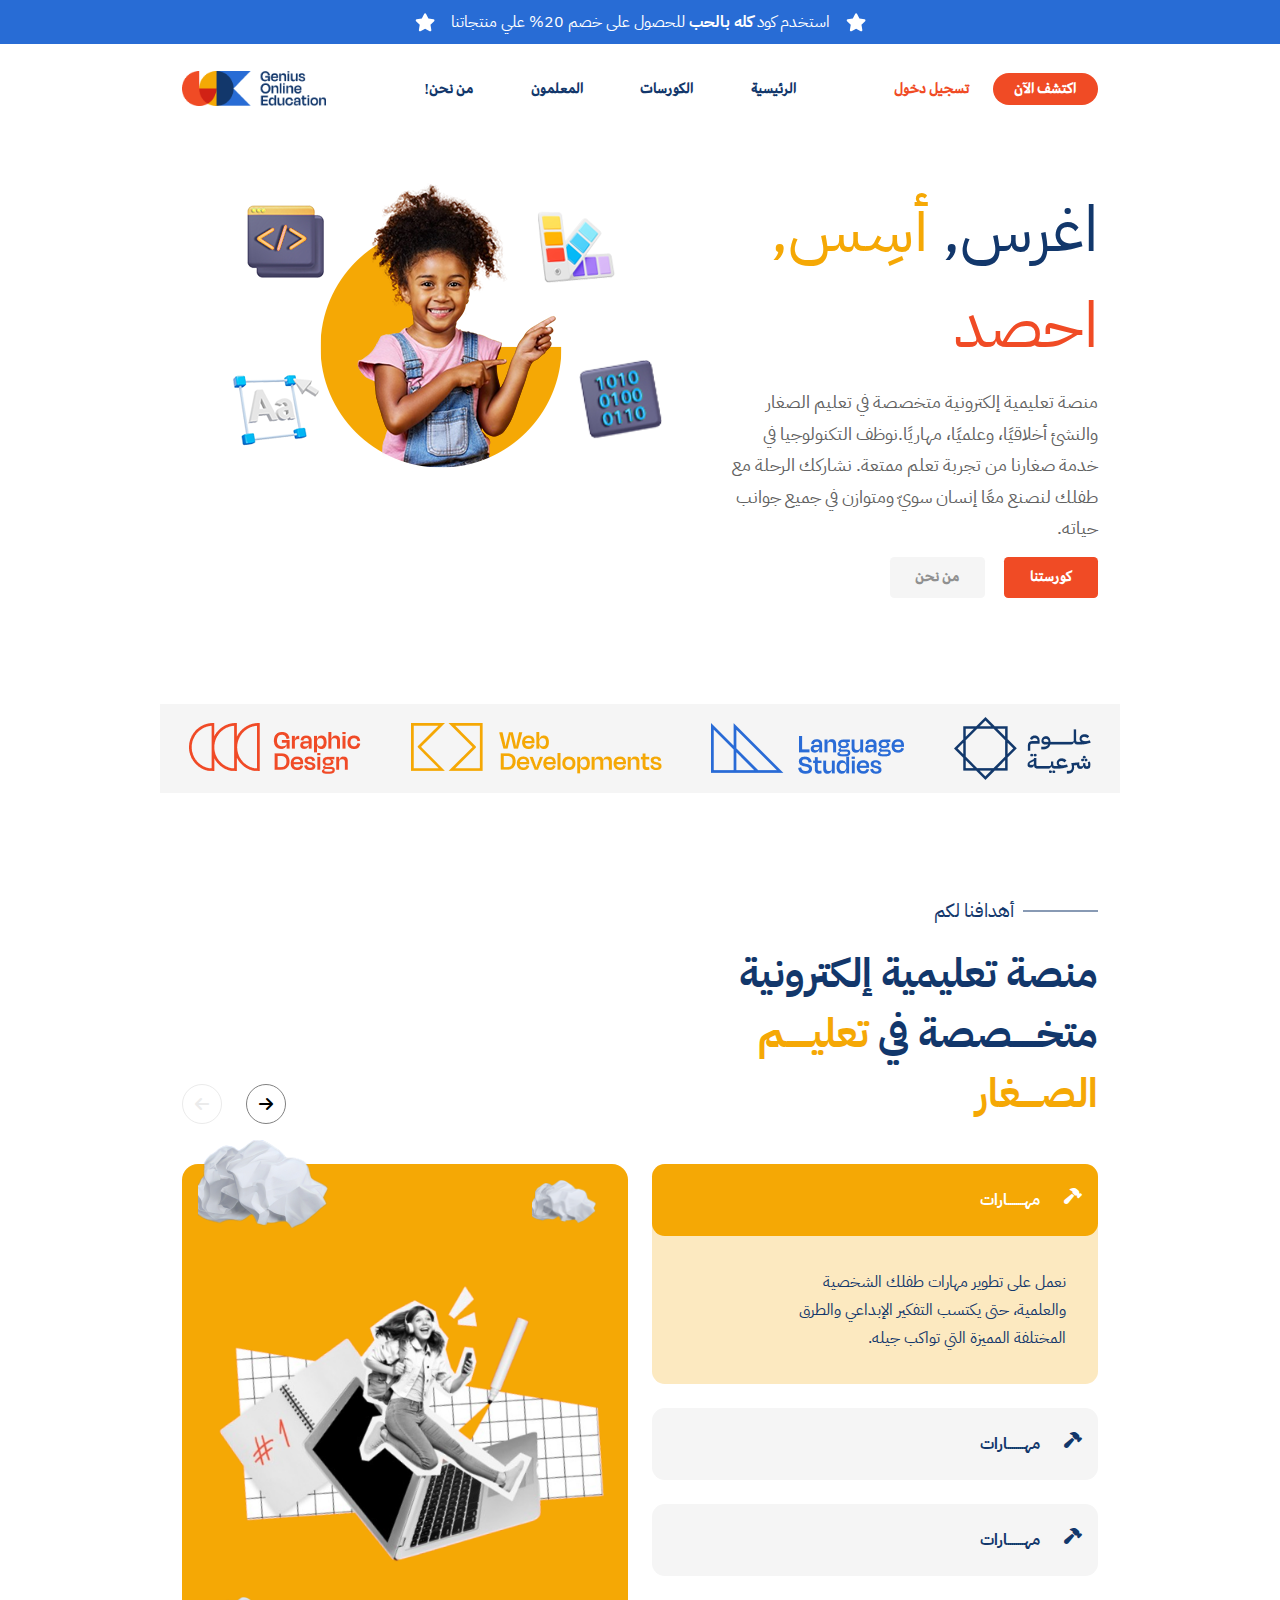
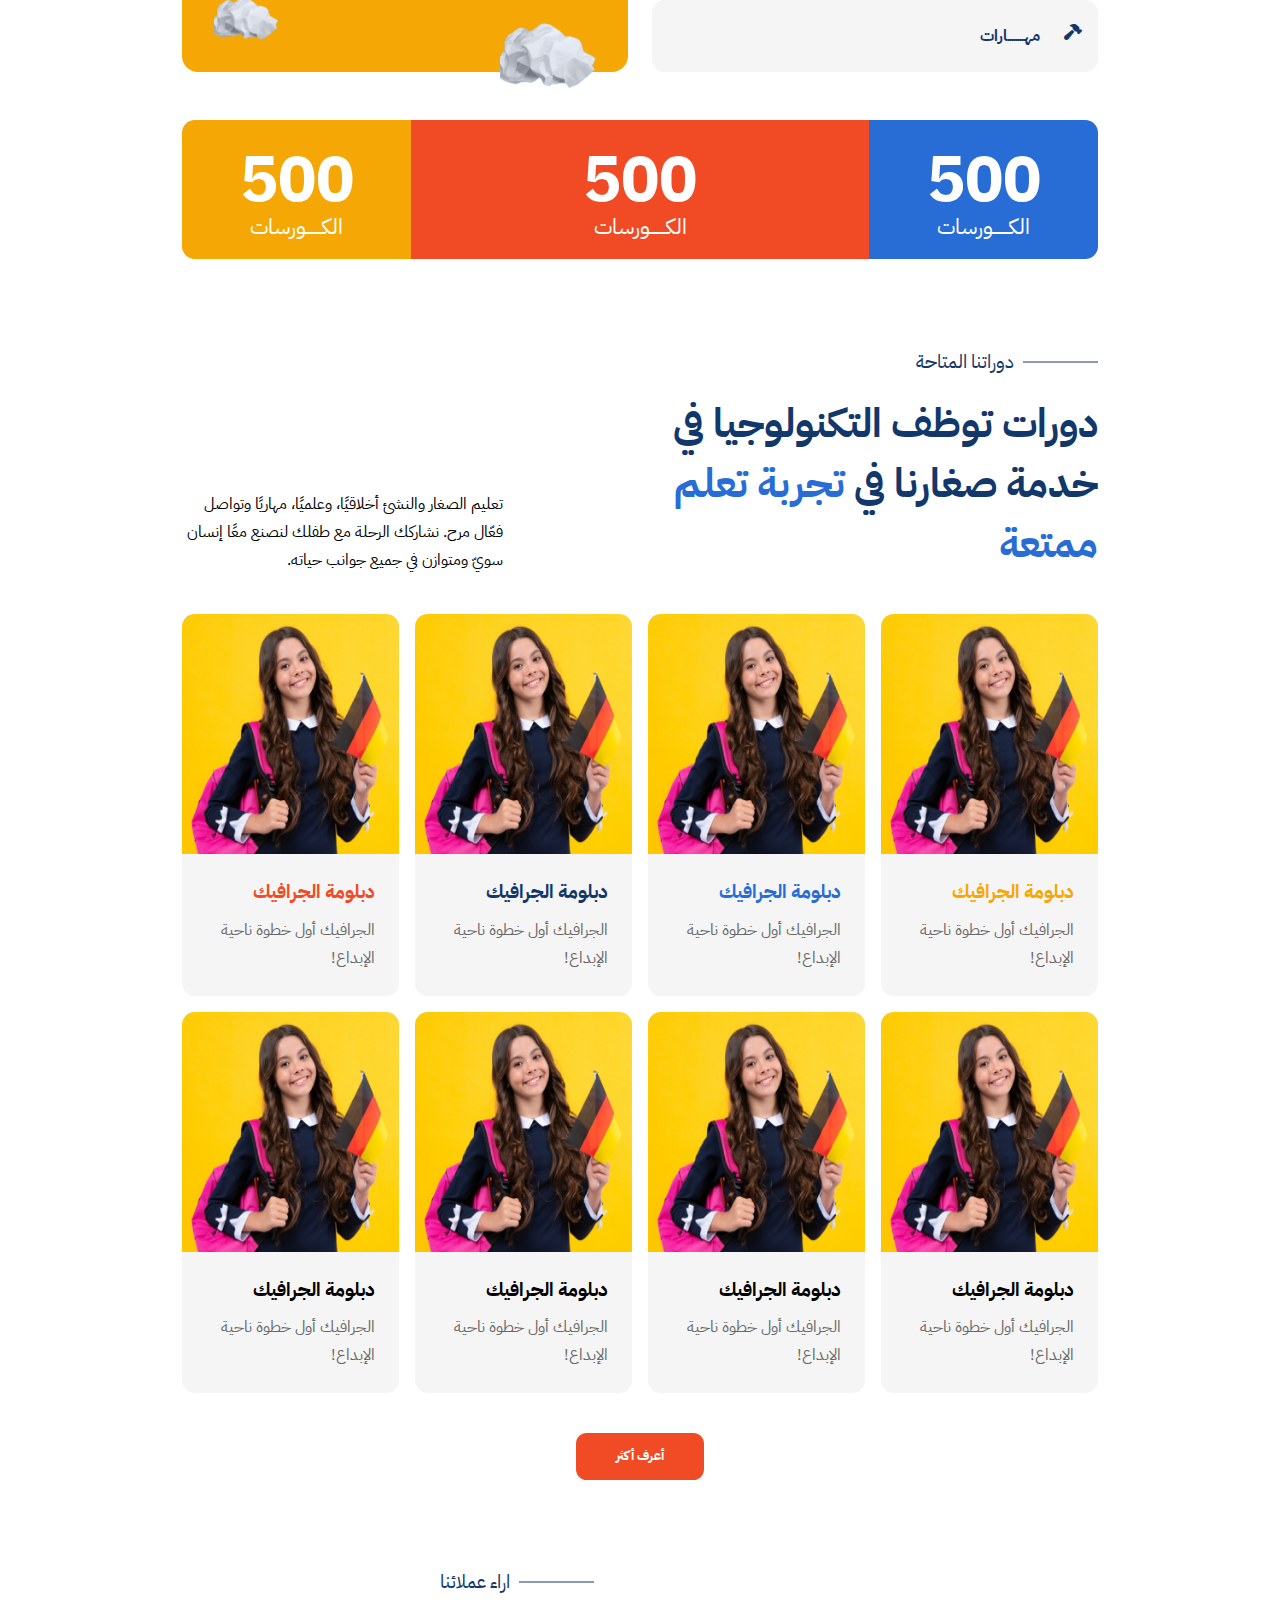
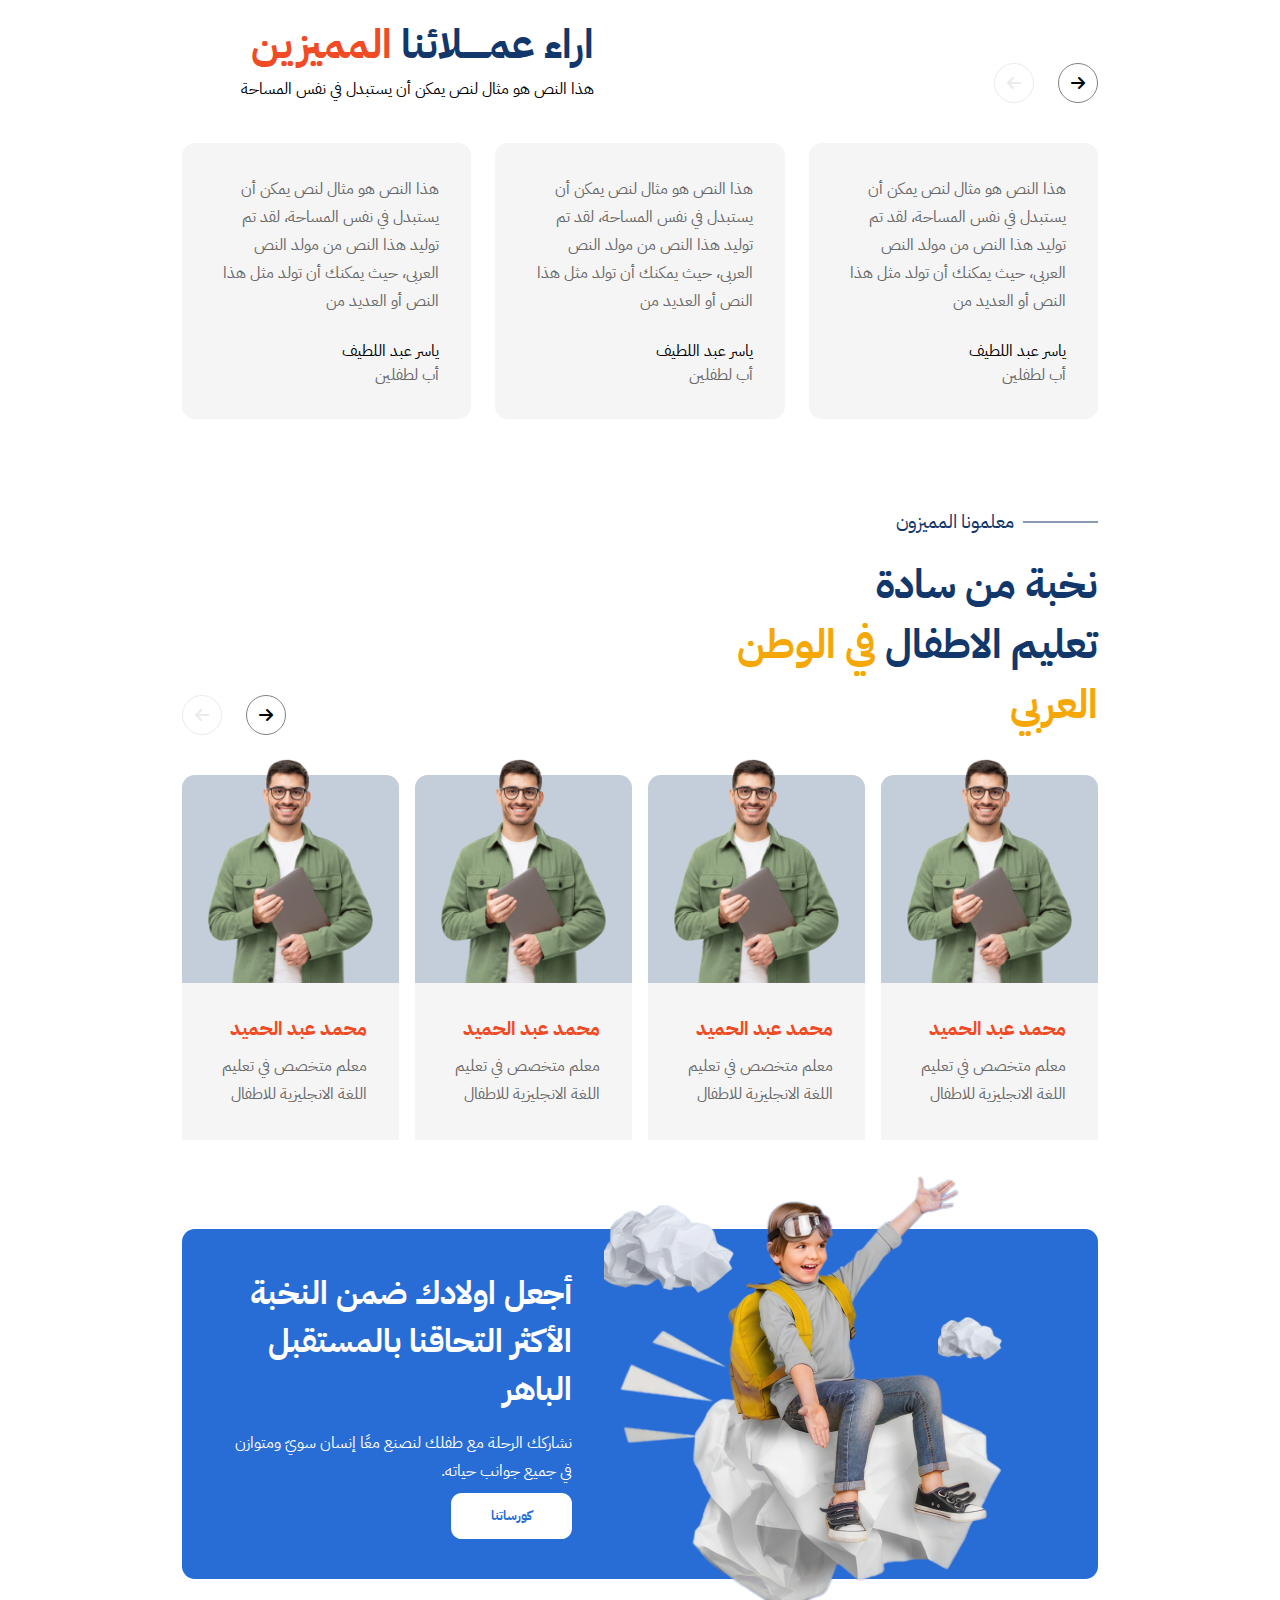
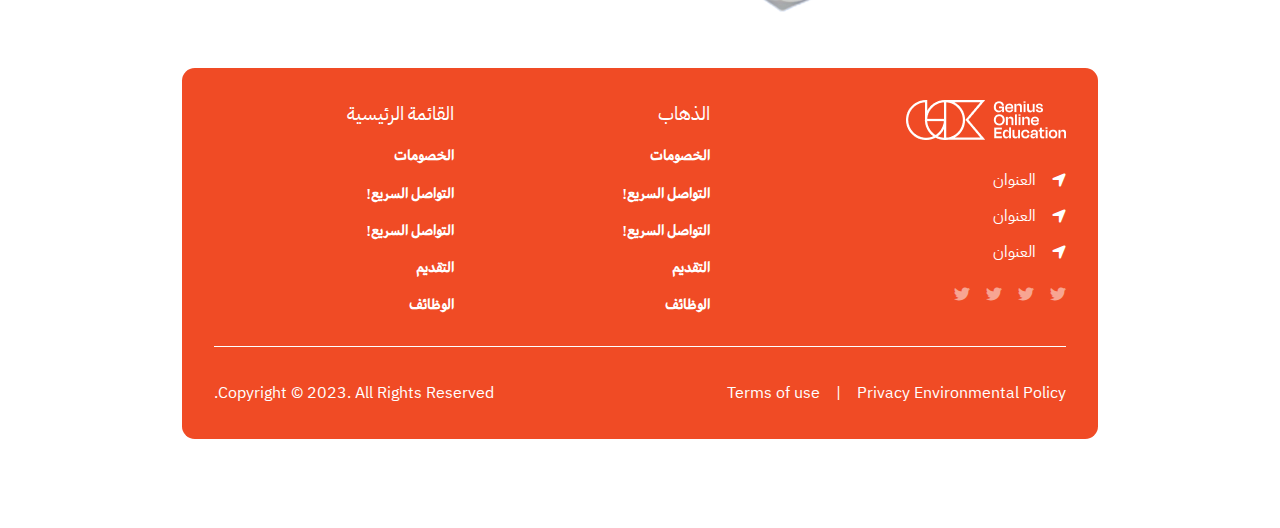
<file: index.html>
<!DOCTYPE html>
<html lang="ar" dir="rtl">
    <head>
        <meta charset="UTF-8" />
        <meta name="viewport" content="width=device-width, initial-scale=1.0" />
        <title>GENIUS Online Education | Home Page</title>
        <link
            rel="stylesheet"
            href="https://cdnjs.cloudflare.com/ajax/libs/font-awesome/6.7.2/css/all.min.css"
            integrity="sha512-Evv84Mr4kqVGRNSgIGL/F/aIDqQb7xQ2vcrdIwxfjThSH8CSR7PBEakCr51Ck+w+/U6swU2Im1vVX0SVk9ABhg=="
            crossorigin="anonymous"
            referrerpolicy="no-referrer" />
        <link rel="preconnect" href="https://fonts.googleapis.com" />
        <link rel="preconnect" href="https://fonts.gstatic.com" crossorigin />
        <link href="https://fonts.googleapis.com/css2?family=IBM+Plex+Sans+Arabic:wght@100;200;300;400;500;600;700&display=swap" rel="stylesheet" />
        <link rel="stylesheet" href="./style/main.css" />
    </head>
    <body>
        <header class="header">
            <div class="topbar">
                <svg width="20" height="19" viewBox="0 0 20 19" fill="none" xmlns="http://www.w3.org/2000/svg">
                    <path
                        d="M9.10547 0.882812C9.52734 0.0390625 10.7227 0.0742188 11.1094 0.882812L13.4297 5.55859L18.5625 6.29688C19.4766 6.4375 19.8281 7.5625 19.1602 8.23047L15.4688 11.8516L16.3477 16.9492C16.4883 17.8633 15.5039 18.5664 14.6953 18.1445L10.125 15.7188L5.51953 18.1445C4.71094 18.5664 3.72656 17.8633 3.86719 16.9492L4.74609 11.8516L1.05469 8.23047C0.386719 7.5625 0.738281 6.4375 1.65234 6.29688L6.82031 5.55859L9.10547 0.882812Z"
                        fill="white" />
                </svg>

                <p>استخدم كود <strong>كله بالحب</strong> للحصول على خصم 20% علي منتجاتنا</p>
                <svg width="20" height="19" viewBox="0 0 20 19" fill="none" xmlns="http://www.w3.org/2000/svg">
                    <path
                        d="M9.10547 0.882812C9.52734 0.0390625 10.7227 0.0742188 11.1094 0.882812L13.4297 5.55859L18.5625 6.29688C19.4766 6.4375 19.8281 7.5625 19.1602 8.23047L15.4688 11.8516L16.3477 16.9492C16.4883 17.8633 15.5039 18.5664 14.6953 18.1445L10.125 15.7188L5.51953 18.1445C4.71094 18.5664 3.72656 17.8633 3.86719 16.9492L4.74609 11.8516L1.05469 8.23047C0.386719 7.5625 0.738281 6.4375 1.65234 6.29688L6.82031 5.55859L9.10547 0.882812Z"
                        fill="white" />
                </svg>
            </div>
            <nav class="navbar">
                <div class="container">
                    <a href="./index.html" class="navbar-logo">
                        <img src="./assets/images/logo.png" alt="GENIUS-logo" />
                    </a>
                    <ul class="navbar-menu">
                        <a href="./index.html">الرئيسية</a>
                        <a href="./courses.html">الكورسات</a>
                        <a href="./teachers.html">المعلمون</a>
                        <a href="./about-us.html">من نحن!</a>
                    </ul>
                    <div class="navbar-btns">
                        <a href=""> اكتشف الآن</a>
                        <a href="">تسجيل دخول</a>
                    </div>
                    <div class="navbar-barIcon">
                        <svg stroke="currentColor" fill="currentColor" stroke-width="0" viewBox="0 0 448 512" height="200px" width="200px" xmlns="http://www.w3.org/2000/svg">
                            <path
                                d="M0 96C0 78.3 14.3 64 32 64l384 0c17.7 0 32 14.3 32 32s-14.3 32-32 32L32 128C14.3 128 0 113.7 0 96zM0 256c0-17.7 14.3-32 32-32l384 0c17.7 0 32 14.3 32 32s-14.3 32-32 32L32 288c-17.7 0-32-14.3-32-32zM448 416c0 17.7-14.3 32-32 32L32 448c-17.7 0-32-14.3-32-32s14.3-32 32-32l384 0c17.7 0 32 14.3 32 32z"></path>
                        </svg>
                    </div>
                </div>
            </nav>
        </header>
        <main>
            <section class="hero-banner">
                <div class="container">
                    <div class="hero-banner-content">
                        <h2><span>اغرس,</span> <span>أسِس,</span> <span>احصد</span></h2>
                        <p>
                            منصة تعليمية إلكترونية متخصصة في تعليم الصغار والنشئ أخلاقيًا، وعلميًا، مهاريًا.نوظف التكنولوجيا في خدمة صغارنا من تجربة تعلم ممتعة. نشاركك الرحلة مع طفلك لنصنع معًا إنسان
                            سويّ ومتوازن في جميع جوانب حياته.
                        </p>
                        <div class="hero-banner-content-btns">
                            <a href="./courses.html">كورستنا</a>
                            <a href="./teachers.html">من نحن</a>
                        </div>
                    </div>
                    <div class="hero-banner-image">
                        <img src="./assets/images/hero-banner.png" alt="hero-banner" />
                    </div>
                </div>
                <div class="hero-banner-brands">
                    <img src="./assets/images/client1.png" alt="" />
                    <img src="./assets/images/client2.png" alt="" />
                    <img src="./assets/images/client3.png" alt="" />
                    <img src="./assets/images/client4.png" alt="" />
                </div>
            </section>
            <section class="goals p-top">
                <div class="container">
                    <div class="section-header-container">
                        <div class="section-header">
                            <h3>أهدافنا لكم</h3>
                            <h2>منصة تعليمية إلكترونية متخــــــصصة في <span>تعليــــــم الصـــــغار</span></h2>
                        </div>
                        <div class="arrows-section">
                            <div class="arrows-section-icon active">
                                <i class="fas fa-arrow-right"></i>
                            </div>
                            <div class="arrows-section-icon">
                                <i class="fas fa-arrow-left"></i>
                            </div>
                        </div>
                    </div>
                    <div class="goals-container-service">
                        <div class="goals-container-service-faqs">
                            <div class="goals-faqs-item active">
                                <div class="goals-faqs-item-header">
                                    <i class="fas fa-hammer"></i>
                                    <h4>مهــــــــارات</h4>
                                </div>
                                <div class="goals-faqs-item-description">
                                    <p>نعمل على تطوير مهارات طفلك الشخصية والعلمية، حتى يكتسب التفكير الإبداعي والطرق المختلفة المميزة التي تواكب جيله.</p>
                                </div>
                            </div>
                            <div class="goals-faqs-item">
                                <div class="goals-faqs-item-header">
                                    <i class="fas fa-hammer"></i>
                                    <h4>مهــــــــارات</h4>
                                </div>
                                <div class="goals-faqs-item-description">
                                    <p>نعمل على تطوير مهارات طفلك الشخصية والعلمية، حتى يكتسب التفكير الإبداعي والطرق المختلفة المميزة التي تواكب جيله.</p>
                                </div>
                            </div>
                            <div class="goals-faqs-item">
                                <div class="goals-faqs-item-header">
                                    <i class="fas fa-hammer"></i>
                                    <h4>مهــــــــارات</h4>
                                </div>
                                <div class="goals-faqs-item-description">
                                    <p>نعمل على تطوير مهارات طفلك الشخصية والعلمية، حتى يكتسب التفكير الإبداعي والطرق المختلفة المميزة التي تواكب جيله.</p>
                                </div>
                            </div>
                            <div class="goals-faqs-item">
                                <div class="goals-faqs-item-header">
                                    <i class="fas fa-hammer"></i>
                                    <h4>مهــــــــارات</h4>
                                </div>
                                <div class="goals-faqs-item-description">
                                    <p>نعمل على تطوير مهارات طفلك الشخصية والعلمية، حتى يكتسب التفكير الإبداعي والطرق المختلفة المميزة التي تواكب جيله.</p>
                                </div>
                            </div>
                        </div>
                        <div class="goals-container-service-image">
                            <img src="./assets/images/paper.png" alt="paper-image">
                            <img src="./assets/images/paper.png" alt="paper-image">
                            <img src="./assets/images/paper.png" alt="paper-image">
                            <img src="./assets/images/paper.png" alt="paper-image">
                            <img class="goals-image" src="./assets/images/goals.png" alt="goals-image" />
                        </div>
                    </div>
                    <div class="goals-results-container">
                        <div class="results">
                            <span>500</span>
                            <h5>الكــــــــورسات</h5>
                        </div>
                        <div class="results">
                            <span>500</span>
                            <h5>الكــــــــورسات</h5>
                        </div>
                        <div class="results">
                            <span>500</span>
                            <h5>الكــــــــورسات</h5>
                        </div>
                    </div>
                </div>
            </section>
            <section class="courses p-top">
                <div class="container">
                    <div class="section-header-container">
                        <div class="section-header">
                            <h3>دوراتنا المتاحة</h3>
                            <h2> دورات توظف التكنولوجيا في خدمة صغارنا في<span> تجربة تعلم ممتعة</span></h2>
                        </div>
                        <div class="section-header-description">
                            <p>تعليم الصغار والنشئ أخلاقيًا، وعلميًا، مهاريًا وتواصل فعّال مرح. نشاركك الرحلة مع طفلك لنصنع معًا إنسان سويّ ومتوازن في
                            جميع جوانب حياته.</p>
                        </div>
                    </div>
                    <div class="courses-container-cards">
                        <div class="course-card">
                            <div class="course-image">
                                <img src="./assets/images/card1.png" alt="course-image">
                            </div>
                            <div class="course-content">
                                <h3 class="yellow-color">دبلومة الجرافيك</h3>
                                <p>الجرافيك أول خطوة ناحية الإبداع!</p>
                            </div>
                        </div>
                        <div class="course-card">
                            <div class="course-image">
                                <img src="./assets/images/card1.png" alt="course-image">
                            </div>
                            <div class="course-content">
                                <h3 class="blue-color">دبلومة الجرافيك</h3>
                                <p>الجرافيك أول خطوة ناحية الإبداع!</p>
                            </div>
                        </div>
                        <div class="course-card">
                            <div class="course-image">
                                <img src="./assets/images/card1.png" alt="course-image">
                            </div>
                            <div class="course-content">
                                <h3 class="primary-color">دبلومة الجرافيك</h3>
                                <p>الجرافيك أول خطوة ناحية الإبداع!</p>
                            </div>
                        </div>
                        <div class="course-card">
                            <div class="course-image">
                                <img src="./assets/images/card1.png" alt="course-image">
                            </div>
                            <div class="course-content">
                                <h3 class="orange-color">دبلومة الجرافيك</h3>
                                <p>الجرافيك أول خطوة ناحية الإبداع!</p>
                            </div>
                        </div>
                        <div class="course-card">
                            <div class="course-image">
                                <img src="./assets/images/card1.png" alt="course-image">
                            </div>
                            <div class="course-content">
                                <h3>دبلومة الجرافيك</h3>
                                <p>الجرافيك أول خطوة ناحية الإبداع!</p>
                            </div>
                        </div>
                        <div class="course-card">
                            <div class="course-image">
                                <img src="./assets/images/card1.png" alt="course-image">
                            </div>
                            <div class="course-content">
                                <h3>دبلومة الجرافيك</h3>
                                <p>الجرافيك أول خطوة ناحية الإبداع!</p>
                            </div>
                        </div>
                        <div class="course-card">
                            <div class="course-image">
                                <img src="./assets/images/card1.png" alt="course-image">
                            </div>
                            <div class="course-content">
                                <h3>دبلومة الجرافيك</h3>
                                <p>الجرافيك أول خطوة ناحية الإبداع!</p>
                            </div>
                        </div>
                        <div class="course-card">
                            <div class="course-image">
                                <img src="./assets/images/card1.png" alt="course-image">
                            </div>
                            <div class="course-content">
                                <h3>دبلومة الجرافيك</h3>
                                <p>الجرافيك أول خطوة ناحية الإبداع!</p>
                            </div>
                        </div>
                    </div>
                    <div class="courses-btn">
                        <button class="">أعرف أكثر</button>
                    </div>
                </div>
            </section>
            <section class="testmoinal p-top">
                <div class="container">
                    <div class="section-header-container">
                        <div class="arrows-section">
                            <div class="arrows-section-icon active">
                                <i class="fas fa-arrow-right"></i>
                            </div>
                            <div class="arrows-section-icon">
                                <i class="fas fa-arrow-left"></i>
                            </div>
                        </div>
                        <div class="section-header">
                            <h3> اراء عملائنا</h3>
                            <h2>اراء عمــــــلائنا<span class="orange-color"> المميزين</span></h2>
                            <p>هذا النص هو مثال لنص يمكن أن يستبدل في نفس المساحة</p>
                        </div>
                    </div>
                    <div class="testmoinal-container">
                        <div class="testmoinal-card">
                            <p>هذا النص هو مثال لنص يمكن أن يستبدل في نفس المساحة، لقد تم توليد هذا النص من مولد النص العربى، حيث يمكنك أن تولد مثل هذا
                            النص أو العديد من</p>
                            <div class="testmoinal-card-client">
                                <h4>ياسر عبد اللطيف</h4>
                                <span>أب لطفلين</span>
                            </div>
                        </div>
                        <div class="testmoinal-card">
                            <p>هذا النص هو مثال لنص يمكن أن يستبدل في نفس المساحة، لقد تم توليد هذا النص من مولد النص العربى، حيث يمكنك أن تولد مثل هذا
                            النص أو العديد من</p>
                            <div class="testmoinal-card-client">
                                <h4>ياسر عبد اللطيف</h4>
                                <span>أب لطفلين</span>
                            </div>
                        </div>
                        <div class="testmoinal-card">
                            <p>هذا النص هو مثال لنص يمكن أن يستبدل في نفس المساحة، لقد تم توليد هذا النص من مولد النص العربى، حيث يمكنك أن تولد مثل هذا
                            النص أو العديد من</p>
                            <div class="testmoinal-card-client">
                                <h4>ياسر عبد اللطيف</h4>
                                <span>أب لطفلين</span>
                            </div>
                        </div>
                    </div>
                </div>
            </section>
            <section class="instructors p-top">
                <div class="container">
                    <div class="section-header-container">
                        <div class="section-header">
                            <h3>معلمونا المميزون</h3>
                            <h2> نخبة من سادة <br> تعليم الاطفال <span> في الوطن العربي</span></h2>
                        </div>
                        <div class="arrows-section">
                            <div class="arrows-section-icon active">
                                <i class="fas fa-arrow-right"></i>
                            </div>
                            <div class="arrows-section-icon">
                                <i class="fas fa-arrow-left"></i>
                            </div>
                        </div>
                    </div>
                    <div class="instructors-container">
                        <div class="instructor-card">
                            <div class="instructors-image">
                                <img src="./assets/images/instructor.png" alt="instructors-image">
                            </div>
                            <div class="instructors-content">
                                <h3 class="orange-color">محمد عبد الحميد</h3>
                                <p>معلم متخصص في تعليم اللغة الانجليزية للاطفال</p>
                            </div>
                        </div>
                        <div class="instructor-card">
                            <div class="instructors-image">
                                <img src="./assets/images/instructor.png" alt="instructors-image">
                            </div>
                            <div class="instructors-content">
                                <h3 class="orange-color">محمد عبد الحميد</h3>
                                <p>معلم متخصص في تعليم اللغة الانجليزية للاطفال</p>
                            </div>
                        </div>
                        <div class="instructor-card">
                            <div class="instructors-image">
                                <img src="./assets/images/instructor.png" alt="instructors-image">
                            </div>
                            <div class="instructors-content">
                                <h3 class="orange-color">محمد عبد الحميد</h3>
                                <p>معلم متخصص في تعليم اللغة الانجليزية للاطفال</p>
                            </div>
                        </div>
                        <div class="instructor-card">
                            <div class="instructors-image">
                                <img src="./assets/images/instructor.png" alt="instructors-image">
                            </div>
                            <div class="instructors-content">
                                <h3 class="orange-color">محمد عبد الحميد</h3>
                                <p>معلم متخصص في تعليم اللغة الانجليزية للاطفال</p>
                            </div>
                        </div>
                    </div>
                </div>
            </section>
            <section class="ads p-top">
                <div class="container">
                    <div class="ads-container">
                        <div class="ads-image">
                            <img class="ads-arrow" src="./assets/images/arrow.png" alt="ads-banner">
                            <img class="ads-paper" src="./assets/images/paper.png" alt="ads-banner">
                            <img class="ads-paper" src="./assets/images/paper.png" alt="ads-banner">
                            <img src="./assets/images/ads-banner.png" alt="ads-banner">
                        </div>
                        <div class="ads-content">
                            <h3>أجعل اولادك ضمن النخبة الأكثر
                            التحاقنا بالمستقبل الباهر</h3>
                            <p>نشاركك الرحلة مع طفلك لنصنع معًا إنسان سويّ ومتوازن
                            في جميع جوانب حياته. </p>
                            <button>كورساتنا</button>
                        </div>
                    </div>
                </div>
            </section>
        </main>
        <footer class="footer py">
            <div class="container">
                <div class="footer-container">
                    <div class="footer-top">
                        <div class="footer-top-logo">
                            <div class="footer-logo">
                                <img src="./assets/images/logo2.png" alt="logo2">
                            </div>
                            <div class="footer-contact">
                                <p>
                                    <i class="fas fa-location-arrow"></i>
                                    <span>العنوان</span>
                                </p>
                                <p>
                                    <i class="fas fa-location-arrow"></i>
                                    <span>العنوان</span>
                                </p>
                                <p>
                                    <i class="fas fa-location-arrow"></i>
                                    <span>العنوان</span>
                                </p>
                            </div>
                            <div class="footer-social">
                                <i class="fab fa-twitter"></i>
                                <i class="fab fa-twitter"></i>
                                <i class="fab fa-twitter"></i>
                                <i class="fab fa-twitter"></i>
                            </div>
                        </div>
                        <div class="footer-top-links">
                            <h3>الذهاب</h3>
                            <a href="#">الخصومات</a>
                            <a href="#">التواصل السريع!</a>
                            <a href="#">التواصل السريع!</a>
                            <a href="#">التقديم</a>
                            <a href="#">الوظائف</a>
                        </div>
                        <div class="footer-top-links">
                            <h3>القائمة الرئيسية</h3>
                            <a href="#">الخصومات</a>
                            <a href="#">التواصل السريع!</a>
                            <a href="#">التواصل السريع!</a>
                            <a href="#">التقديم</a>
                            <a href="#">الوظائف</a>
                        </div>
                    </div>
                    <div class="footer-bottom">
                        <div class="footer-bottom-terms">
                            <p>Privacy Environmental Policy</p>
                            <span>|</span>
                            <p>Terms of use</p>
                        </div>
                        <p>Copyright © 2023. All Rights Reserved.</p>
                    </div>
                </div>
            </div>
        </footer>
    </body>
</html>
</file>
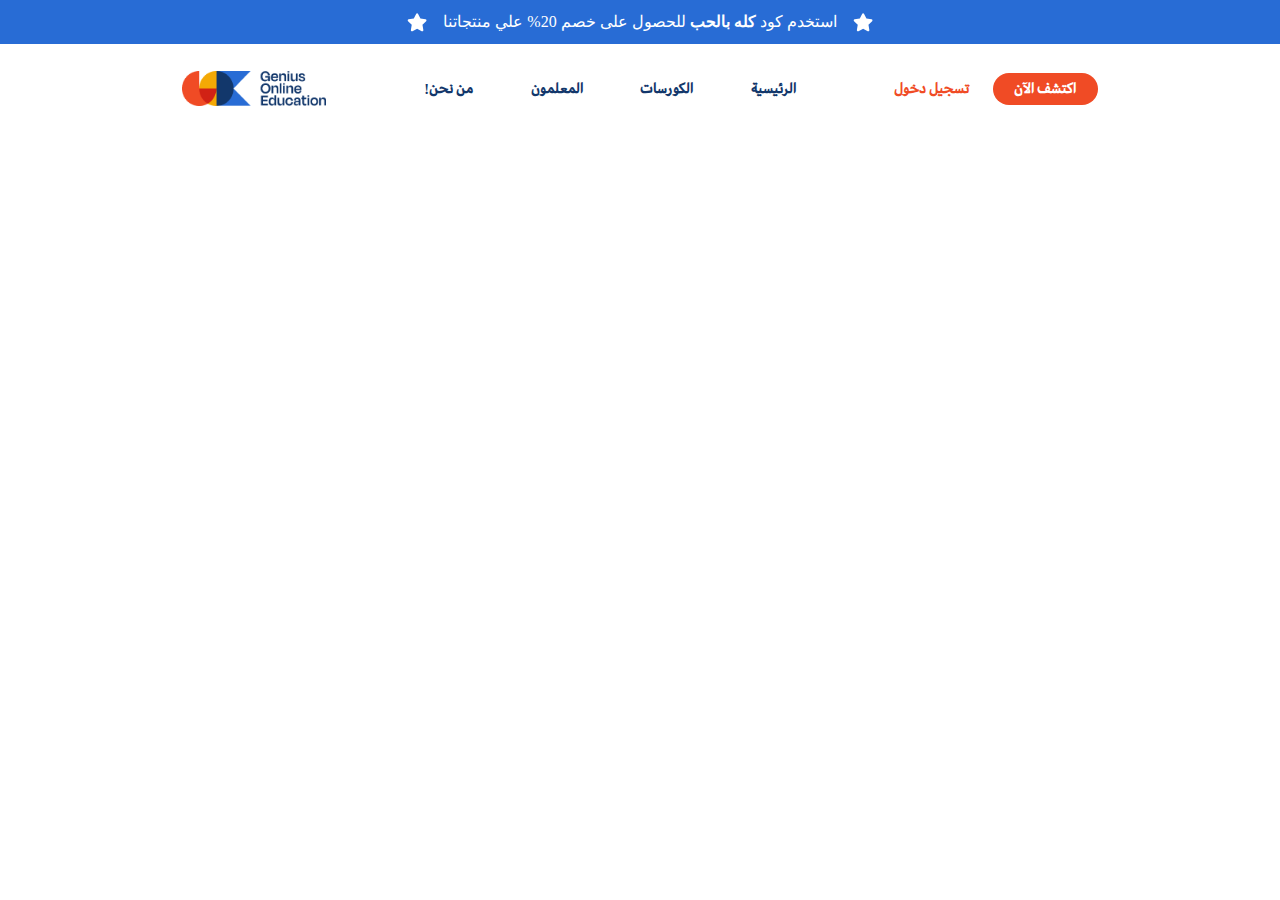
<file: about-us.html>
<!DOCTYPE html>
<html lang="ar" dir="rtl">
<head>
    <meta charset="UTF-8">
    <meta name="viewport" content="width=device-width, initial-scale=1.0">
    <title>Document</title>
    <link rel="stylesheet" href="./style/main.css">
</head>
<body>
    <header class="header">
        <div class="topbar">
            <svg width="20" height="19" viewBox="0 0 20 19" fill="none" xmlns="http://www.w3.org/2000/svg">
                <path
                    d="M9.10547 0.882812C9.52734 0.0390625 10.7227 0.0742188 11.1094 0.882812L13.4297 5.55859L18.5625 6.29688C19.4766 6.4375 19.8281 7.5625 19.1602 8.23047L15.4688 11.8516L16.3477 16.9492C16.4883 17.8633 15.5039 18.5664 14.6953 18.1445L10.125 15.7188L5.51953 18.1445C4.71094 18.5664 3.72656 17.8633 3.86719 16.9492L4.74609 11.8516L1.05469 8.23047C0.386719 7.5625 0.738281 6.4375 1.65234 6.29688L6.82031 5.55859L9.10547 0.882812Z"
                    fill="white" />
            </svg>
    
            <p>استخدم كود <strong>كله بالحب</strong> للحصول على خصم 20% علي منتجاتنا</p>
            <svg width="20" height="19" viewBox="0 0 20 19" fill="none" xmlns="http://www.w3.org/2000/svg">
                <path
                    d="M9.10547 0.882812C9.52734 0.0390625 10.7227 0.0742188 11.1094 0.882812L13.4297 5.55859L18.5625 6.29688C19.4766 6.4375 19.8281 7.5625 19.1602 8.23047L15.4688 11.8516L16.3477 16.9492C16.4883 17.8633 15.5039 18.5664 14.6953 18.1445L10.125 15.7188L5.51953 18.1445C4.71094 18.5664 3.72656 17.8633 3.86719 16.9492L4.74609 11.8516L1.05469 8.23047C0.386719 7.5625 0.738281 6.4375 1.65234 6.29688L6.82031 5.55859L9.10547 0.882812Z"
                    fill="white" />
            </svg>
        </div>
        <nav class="navbar">
            <div class="container">
                <a href="./index.html" class="navbar-logo">
                    <img src="./assets/images/logo.png" alt="GENIUS-logo">
                </a>
                <ul class="navbar-menu">
                    <a href="./index.html">الرئيسية</a>
                    <a href="./courses.html">الكورسات</a>
                    <a href="./teachers.html">المعلمون</a>
                    <a href="./about-us.html">من نحن!</a>
                </ul>
                <div class="navbar-btns">
                    <a href=""> اكتشف الآن</a>
                    <a href="">تسجيل دخول</a>
                </div>
                <div class="navbar-barIcon">
                    <svg stroke="currentColor" fill="currentColor" stroke-width="0" viewBox="0 0 448 512" height="200px"
                        width="200px" xmlns="http://www.w3.org/2000/svg">
                        <path
                            d="M0 96C0 78.3 14.3 64 32 64l384 0c17.7 0 32 14.3 32 32s-14.3 32-32 32L32 128C14.3 128 0 113.7 0 96zM0 256c0-17.7 14.3-32 32-32l384 0c17.7 0 32 14.3 32 32s-14.3 32-32 32L32 288c-17.7 0-32-14.3-32-32zM448 416c0 17.7-14.3 32-32 32L32 448c-17.7 0-32-14.3-32-32s14.3-32 32-32l384 0c17.7 0 32 14.3 32 32z">
                        </path>
                    </svg>
                </div>
            </div>
        </nav>
    </header>
    
</body>
</html>
</file>
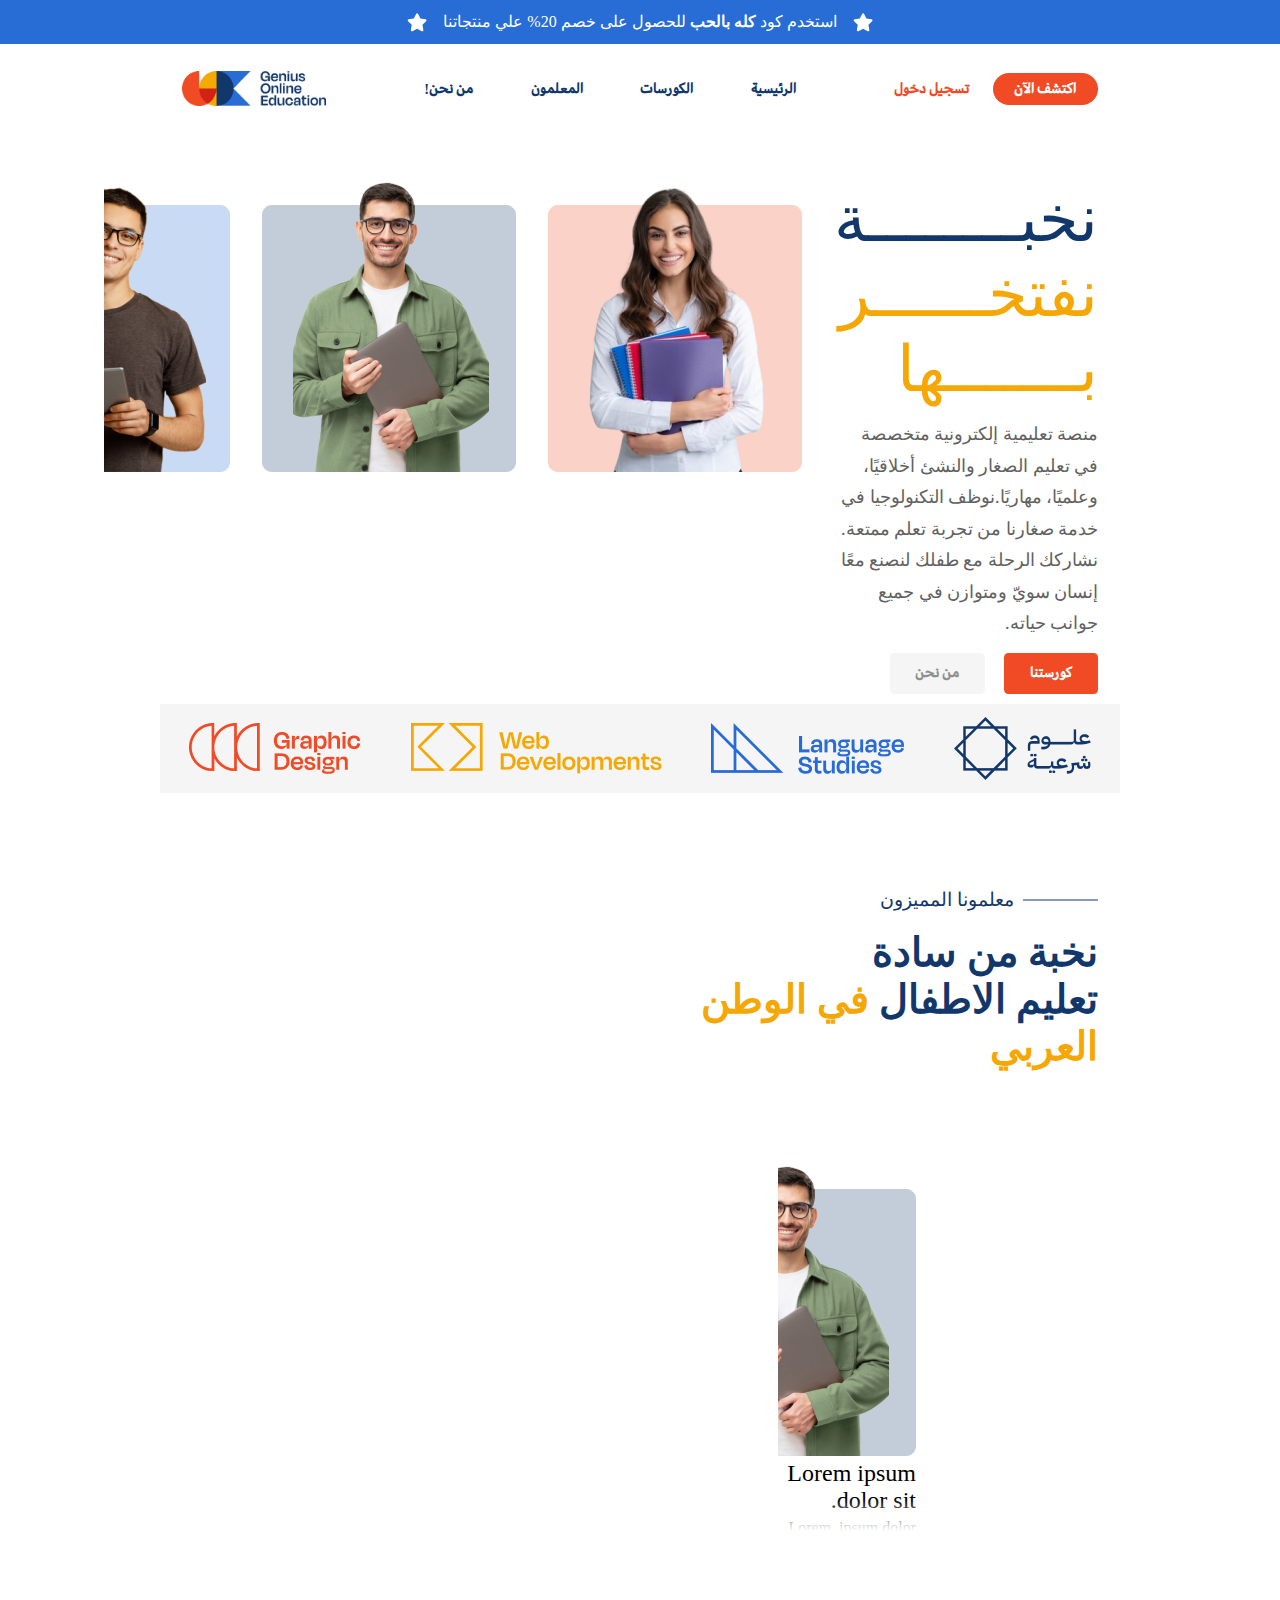
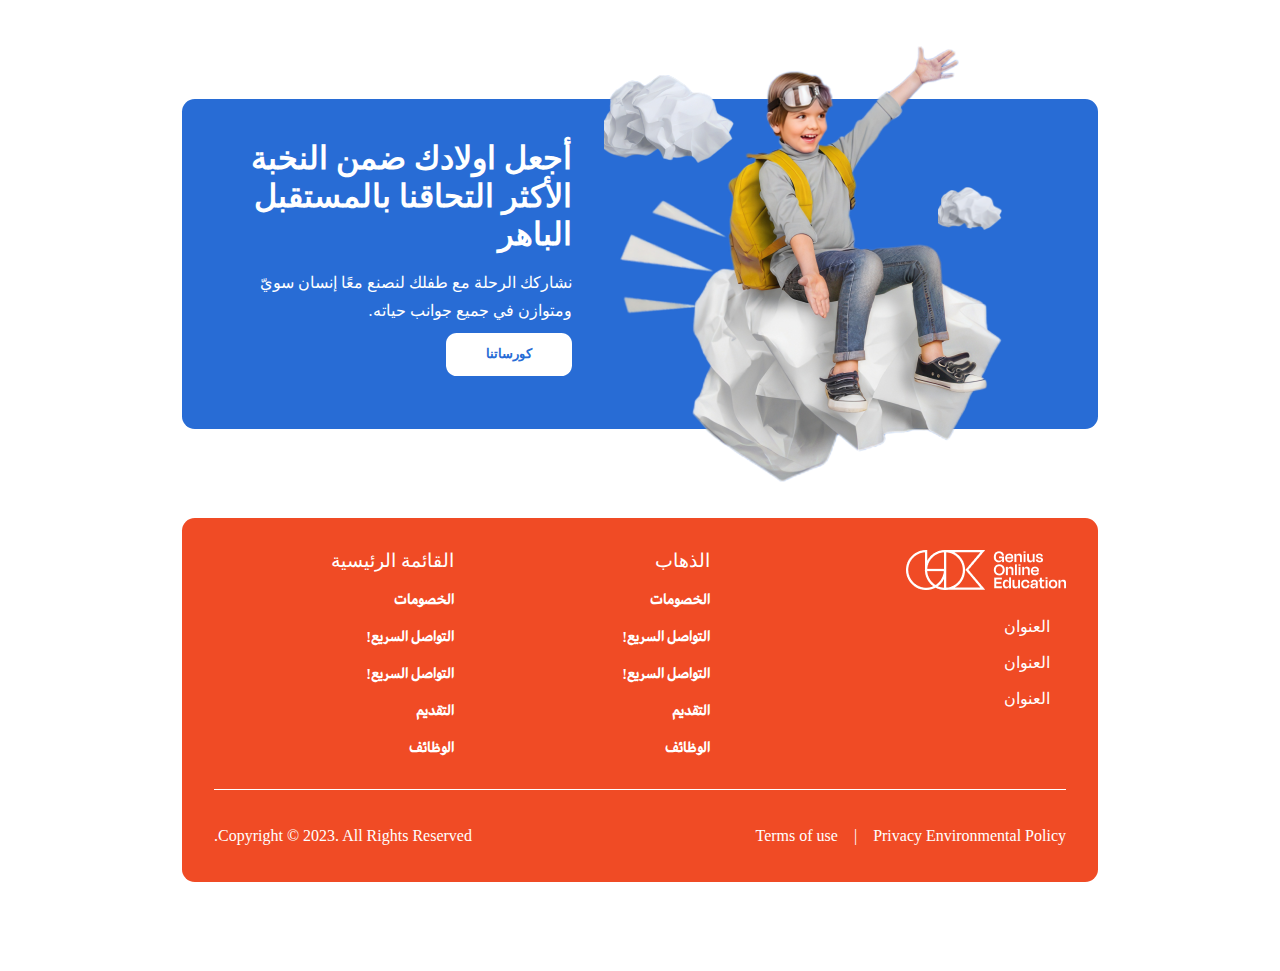
<file: teachers.html>
<!DOCTYPE html>
<html lang="ar" dir="rtl">
<head>
    <meta charset="UTF-8">
    <meta name="viewport" content="width=device-width, initial-scale=1.0">
    <title>Document</title>
    <link rel="stylesheet" href="./style/main.css">
</head>
<body>
    <header class="header">
        <div class="topbar">
            <svg width="20" height="19" viewBox="0 0 20 19" fill="none" xmlns="http://www.w3.org/2000/svg">
                <path
                    d="M9.10547 0.882812C9.52734 0.0390625 10.7227 0.0742188 11.1094 0.882812L13.4297 5.55859L18.5625 6.29688C19.4766 6.4375 19.8281 7.5625 19.1602 8.23047L15.4688 11.8516L16.3477 16.9492C16.4883 17.8633 15.5039 18.5664 14.6953 18.1445L10.125 15.7188L5.51953 18.1445C4.71094 18.5664 3.72656 17.8633 3.86719 16.9492L4.74609 11.8516L1.05469 8.23047C0.386719 7.5625 0.738281 6.4375 1.65234 6.29688L6.82031 5.55859L9.10547 0.882812Z"
                    fill="white" />
            </svg>
    
            <p>استخدم كود <strong>كله بالحب</strong> للحصول على خصم 20% علي منتجاتنا</p>
            <svg width="20" height="19" viewBox="0 0 20 19" fill="none" xmlns="http://www.w3.org/2000/svg">
                <path
                    d="M9.10547 0.882812C9.52734 0.0390625 10.7227 0.0742188 11.1094 0.882812L13.4297 5.55859L18.5625 6.29688C19.4766 6.4375 19.8281 7.5625 19.1602 8.23047L15.4688 11.8516L16.3477 16.9492C16.4883 17.8633 15.5039 18.5664 14.6953 18.1445L10.125 15.7188L5.51953 18.1445C4.71094 18.5664 3.72656 17.8633 3.86719 16.9492L4.74609 11.8516L1.05469 8.23047C0.386719 7.5625 0.738281 6.4375 1.65234 6.29688L6.82031 5.55859L9.10547 0.882812Z"
                    fill="white" />
            </svg>
        </div>
        <nav class="navbar">
            <div class="container">
                <a href="./index.html" class="navbar-logo">
                    <img src="./assets/images/logo.png" alt="GENIUS-logo">
                </a>
                <ul class="navbar-menu">
                    <a href="./index.html">الرئيسية</a>
                    <a href="./courses.html">الكورسات</a>
                    <a href="./teachers.html">المعلمون</a>
                    <a href="./about-us.html">من نحن!</a>
                </ul>
                <div class="navbar-btns">
                    <a href=""> اكتشف الآن</a>
                    <a href="">تسجيل دخول</a>
                </div>
                <div class="navbar-barIcon">
                    <svg stroke="currentColor" fill="currentColor" stroke-width="0" viewBox="0 0 448 512" height="200px"
                        width="200px" xmlns="http://www.w3.org/2000/svg">
                        <path
                            d="M0 96C0 78.3 14.3 64 32 64l384 0c17.7 0 32 14.3 32 32s-14.3 32-32 32L32 128C14.3 128 0 113.7 0 96zM0 256c0-17.7 14.3-32 32-32l384 0c17.7 0 32 14.3 32 32s-14.3 32-32 32L32 288c-17.7 0-32-14.3-32-32zM448 416c0 17.7-14.3 32-32 32L32 448c-17.7 0-32-14.3-32-32s14.3-32 32-32l384 0c17.7 0 32 14.3 32 32z">
                        </path>
                    </svg>
                </div>
            </div>
        </nav>
    </header>
    <div class="content">
        <section class="hero-banner">
            <div class="container">
                <div class="hero-banner-content">
                    <h2><span>نخبــــــــة</span> <span>نفتخــــــر بـــــــها</span></h2>
                    <p>
                        منصة تعليمية إلكترونية متخصصة في تعليم الصغار والنشئ أخلاقيًا، وعلميًا، مهاريًا.نوظف التكنولوجيا في خدمة صغارنا من تجربة تعلم ممتعة. نشاركك الرحلة مع طفلك لنصنع معًا إنسان
                        سويّ ومتوازن في جميع جوانب حياته.
                    </p>
                    <div class="hero-banner-content-btns">
                        <a href="./courses.html">كورستنا</a>
                        <a href="./teachers.html">من نحن</a>
                    </div>
                </div>
                <div class="hero-banner-image3">
                    <img src="./assets/images page3/Group 93.png" alt="hero-banner" />
                    <img src="./assets/images page3/Group 94.png" alt="hero-banner" />
                    <img src="./assets/images page3/Group 95.png" alt="hero-banner" />
                </div>
            </div>
            <div class="hero-banner-brands">
                <img src="./assets/images/client1.png" alt="" />
                <img src="./assets/images/client2.png" alt="" />
                <img src="./assets/images/client3.png" alt="" />
                <img src="./assets/images/client4.png" alt="" />
            </div>
        </section>
        <div class="container">
            <div class="section-container-22">
                
                <div class="section-header-container">
                    <div class="section-header">
                        <h3>معلمونا المميزون</h3>
                        <h2>نخبة من سادة<br> تعليم الاطفال <span>في الوطن العربي </span></h2>
                    </div>
            </div>
            <div class="container">
                
                <div class="instructor_section_card_images11">
                    
                    <div class="card_image_container11">
                        
                        <div class="card_image11">
                            <div class="card_image_item">
                                <img src="./assets/images page3/Group 94.png" alt="">
                            </div>
                            <div class="card_image_content">
                                <h2>Lorem ipsum dolor sit.</h2>
                                <p>Lorem, ipsum dolor.</p>
                            </div>
                        </div>
                        
                        <div class="card_image">
                            <div class="card_image_item">
                                <img src="./assets/images page3/Group 94.png" alt="">
                            </div>
                            <div class="card_image_content">
                                <h2>Lorem ipsum dolor sit.</h2>
                                <p>Lorem, ipsum dolor.</p>
                            </div>
                        </div>
                        <div class="card_image">
                            <div class="card_image_item">
                                <img src="./assets/images page3/Group 94.png" alt="">
                            </div>
                            <div class="card_image_content">
                                <h2>Lorem ipsum dolor sit.</h2>
                                <p>Lorem, ipsum dolor.</p>
                            </div>
                        </div>
                        <div class="card_image">
                            <div class="card_image_item">
                                <img src="./assets/images page3/Group 94.png" alt="">
                            </div>
                            <div class="card_image_content">
                                <h2>Lorem ipsum dolor sit.</h2>
                                <p>Lorem, ipsum dolor.</p>
                            </div>
                        </div>
                        <div class="card_image">
                            <div class="card_image_item">
                                <img src="./assets/images page3/Group 94.png" alt="">
                            </div>
                            <div class="card_image_content">
                                <h2>Lorem ipsum dolor sit.</h2>
                                <p>Lorem, ipsum dolor.</p>
                            </div>
                        </div>
                        <div class="card_image">
                            <div class="card_image_item">
                                <img src="./assets/images page3/Group 94.png" alt="">
                            </div>
                            <div class="card_image_content">
                                <h2>Lorem ipsum dolor sit.</h2>
                                <p>Lorem, ipsum dolor.</p>
                            </div>
                        </div>
                        
                    </div>
                    
                </div>
                
            </div>
        </div>
        
    </div>
    <section class="ads p-top">
        <div class="container">
            <div class="ads-container">
                <div class="ads-image">
                    <img class="ads-arrow" src="./assets/images/arrow.png" alt="ads-banner">
                    <img class="ads-paper" src="./assets/images/paper.png" alt="ads-banner">
                    <img class="ads-paper" src="./assets/images/paper.png" alt="ads-banner">
                    <img src="./assets/images/ads-banner.png" alt="ads-banner">
                </div>
                <div class="ads-content">
                    <h3>أجعل اولادك ضمن النخبة الأكثر
                    التحاقنا بالمستقبل الباهر</h3>
                    <p>نشاركك الرحلة مع طفلك لنصنع معًا إنسان سويّ ومتوازن
                    في جميع جوانب حياته. </p>
                    <button>كورساتنا</button>
                </div>
            </div>
        </div>
    </section>
</main>
<footer class="footer py">
    <div class="container">
        <div class="footer-container">
            <div class="footer-top">
                <div class="footer-top-logo">
                    <div class="footer-logo">
                        <img src="./assets/images/logo2.png" alt="logo2">
                    </div>
                    <div class="footer-contact">
                        <p>
                            <i class="fas fa-location-arrow"></i>
                            <span>العنوان</span>
                        </p>
                        <p>
                            <i class="fas fa-location-arrow"></i>
                            <span>العنوان</span>
                        </p>
                        <p>
                            <i class="fas fa-location-arrow"></i>
                            <span>العنوان</span>
                        </p>
                    </div>
                    <div class="footer-social">
                        <i class="fab fa-twitter"></i>
                        <i class="fab fa-twitter"></i>
                        <i class="fab fa-twitter"></i>
                        <i class="fab fa-twitter"></i>
                    </div>
                </div>
                <div class="footer-top-links">
                    <h3>الذهاب</h3>
                    <a href="#">الخصومات</a>
                    <a href="#">التواصل السريع!</a>
                    <a href="#">التواصل السريع!</a>
                    <a href="#">التقديم</a>
                    <a href="#">الوظائف</a>
                </div>
                <div class="footer-top-links">
                    <h3>القائمة الرئيسية</h3>
                    <a href="#">الخصومات</a>
                    <a href="#">التواصل السريع!</a>
                    <a href="#">التواصل السريع!</a>
                    <a href="#">التقديم</a>
                    <a href="#">الوظائف</a>
                </div>
            </div>
            <div class="footer-bottom">
                <div class="footer-bottom-terms">
                    <p>Privacy Environmental Policy</p>
                    <span>|</span>
                    <p>Terms of use</p>
                </div>
                <p>Copyright © 2023. All Rights Reserved.</p>
            </div>
        </div>
    </div>
</footer>
</body>

</html>
</file>
<file: style/main.css>
@import "./reset.css";
@import "./variables.css";
@import "./responsive.css";
@import "./navbar.css";
@import "./heroBanner.css";
@import "./sectionHeader.css";
@import "./home.css";
@import "./footer.css";
@import "./courses.css";
@import "./teachers.css";
</file>
